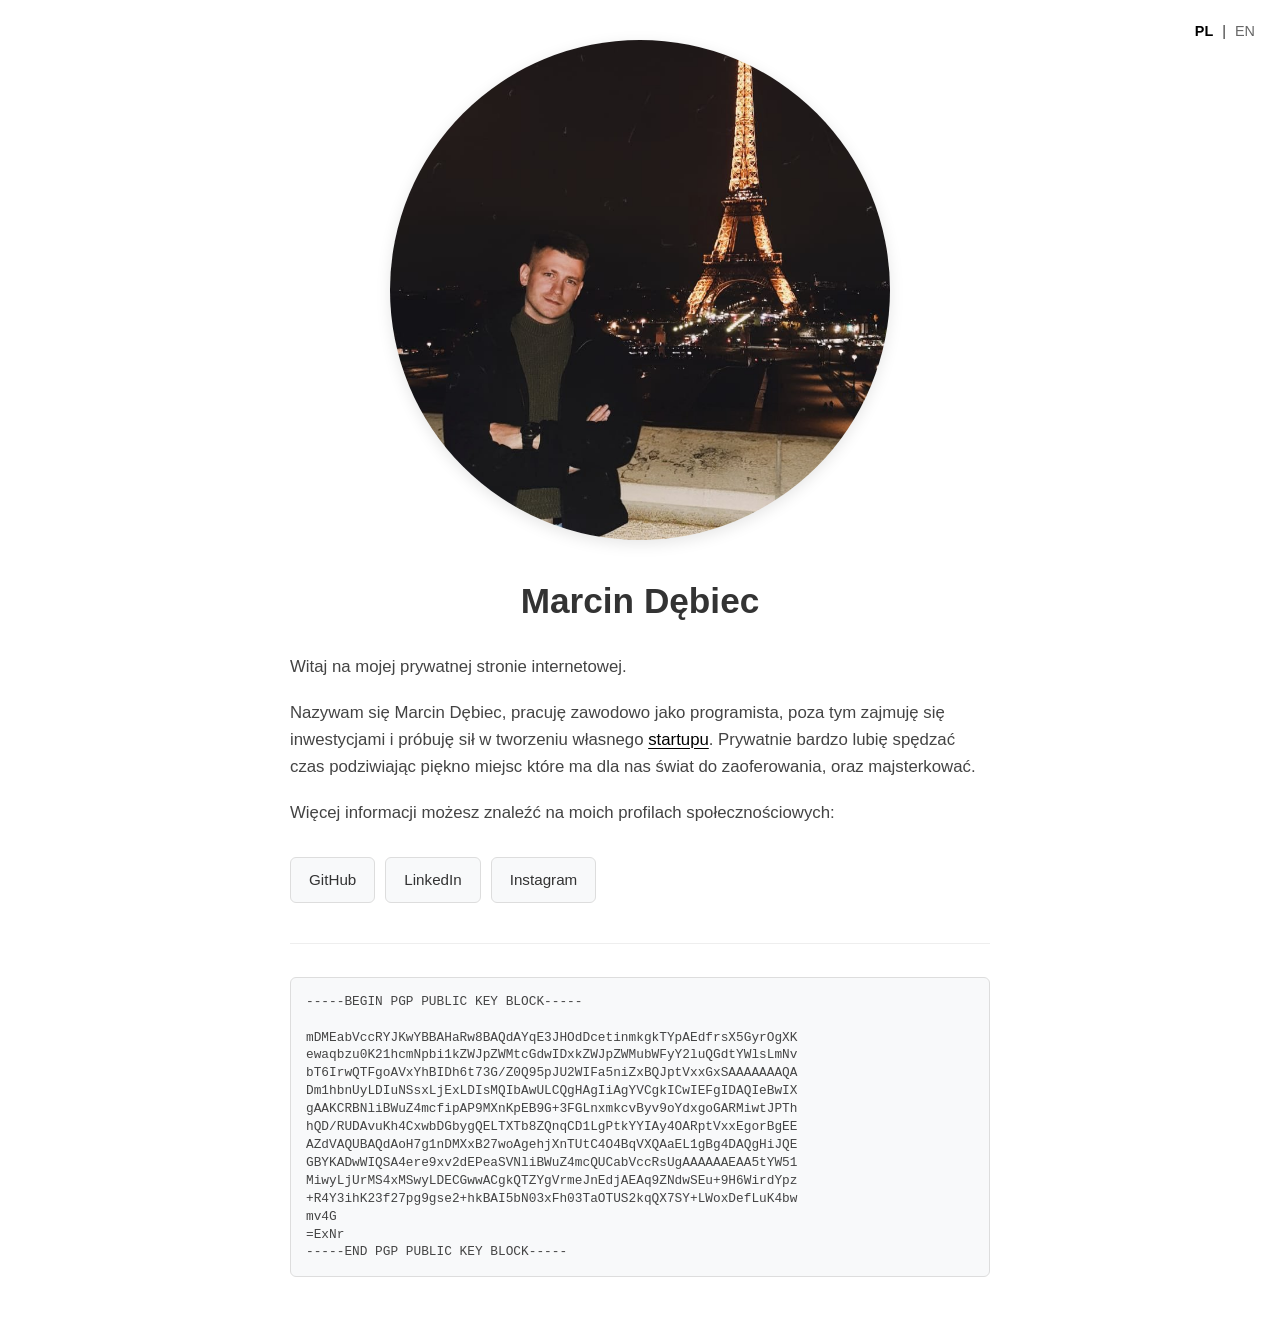
<file: index.html>
<!DOCTYPE html>
<html lang="pl">

<head>
    <meta charset="UTF-8">
    <meta name="google-site-verification" content="xfgrq0ZOYZgbr3x-IhpQc2Wmym0sww0BBdoCkRwriZc" />
    <meta name="viewport" content="width=device-width, initial-scale=1.0">
    <title>Marcin Dębiec</title>
    <link rel="icon" type="image/svg+xml" href="favicon.svg">
    <link rel="stylesheet" href="style.css">
</head>

<body>
    <div class="lang-switch">
        <span class="active">PL</span> | <a href="en.html">EN</a>
    </div>

    <main class="container">
        <header class="profile-header">
            <a href="profile.jpg" target="_blank">
                <img src="profile.jpg" alt="Marcin Dębiec" class="profile-image">
            </a>
            <h1>Marcin Dębiec</h1>
        </header>

        <section class="content">
            <p>Witaj na mojej prywatnej stronie internetowej.</p>
            <p>Nazywam się Marcin Dębiec, pracuję zawodowo jako programista, poza tym zajmuję się inwestycjami i próbuję
                sił w tworzeniu własnego <a href="https://huragankodu.com" target="_blank" rel="noopener noreferrer">startupu</a>. Prywatnie bardzo lubię spędzać czas podziwiając piękno miejsc które
                ma dla nas świat do zaoferowania, oraz majsterkować.</p>
            <p>Więcej informacji możesz znaleźć na moich profilach społecznościowych:</p>

            <div class="links">
                <a href="https://github.com/cino893" target="_blank" rel="noopener noreferrer">GitHub</a>
                <a href="https://www.linkedin.com/in/cino893/" target="_blank" rel="noopener noreferrer">LinkedIn</a>
                <a href="https://www.instagram.com/cino893/" target="_blank" rel="noopener noreferrer">Instagram</a>
            </div>
            <div class="pgp-block">
                <pre>-----BEGIN PGP PUBLIC KEY BLOCK-----

mDMEabVccRYJKwYBBAHaRw8BAQdAYqE3JHOdDcetinmkgkTYpAEdfrsX5GyrOgXK
ewaqbzu0K21hcmNpbi1kZWJpZWMtcGdwIDxkZWJpZWMubWFyY2luQGdtYWlsLmNv
bT6IrwQTFgoAVxYhBIDh6t73G/Z0Q95pJU2WIFa5niZxBQJptVxxGxSAAAAAAAQA
Dm1hbnUyLDIuNSsxLjExLDIsMQIbAwULCQgHAgIiAgYVCgkICwIEFgIDAQIeBwIX
gAAKCRBNliBWuZ4mcfipAP9MXnKpEB9G+3FGLnxmkcvByv9oYdxgoGARMiwtJPTh
hQD/RUDAvuKh4CxwbDGbygQELTXTb8ZQnqCD1LgPtkYYIAy4OARptVxxEgorBgEE
AZdVAQUBAQdAoH7g1nDMXxB27woAgehjXnTUtC4O4BqVXQAaEL1gBg4DAQgHiJQE
GBYKADwWIQSA4ere9xv2dEPeaSVNliBWuZ4mcQUCabVccRsUgAAAAAAEAA5tYW51
MiwyLjUrMS4xMSwyLDECGwwACgkQTZYgVrmeJnEdjAEAq9ZNdwSEu+9H6WirdYpz
+R4Y3ihK23f27pg9gse2+hkBAI5bN03xFh03TaOTUS2kqQX7SY+LWoxDefLuK4bw
mv4G
=ExNr
-----END PGP PUBLIC KEY BLOCK-----</pre>
            </div>
        </section>
    </main>
</body>

</html>
</file>
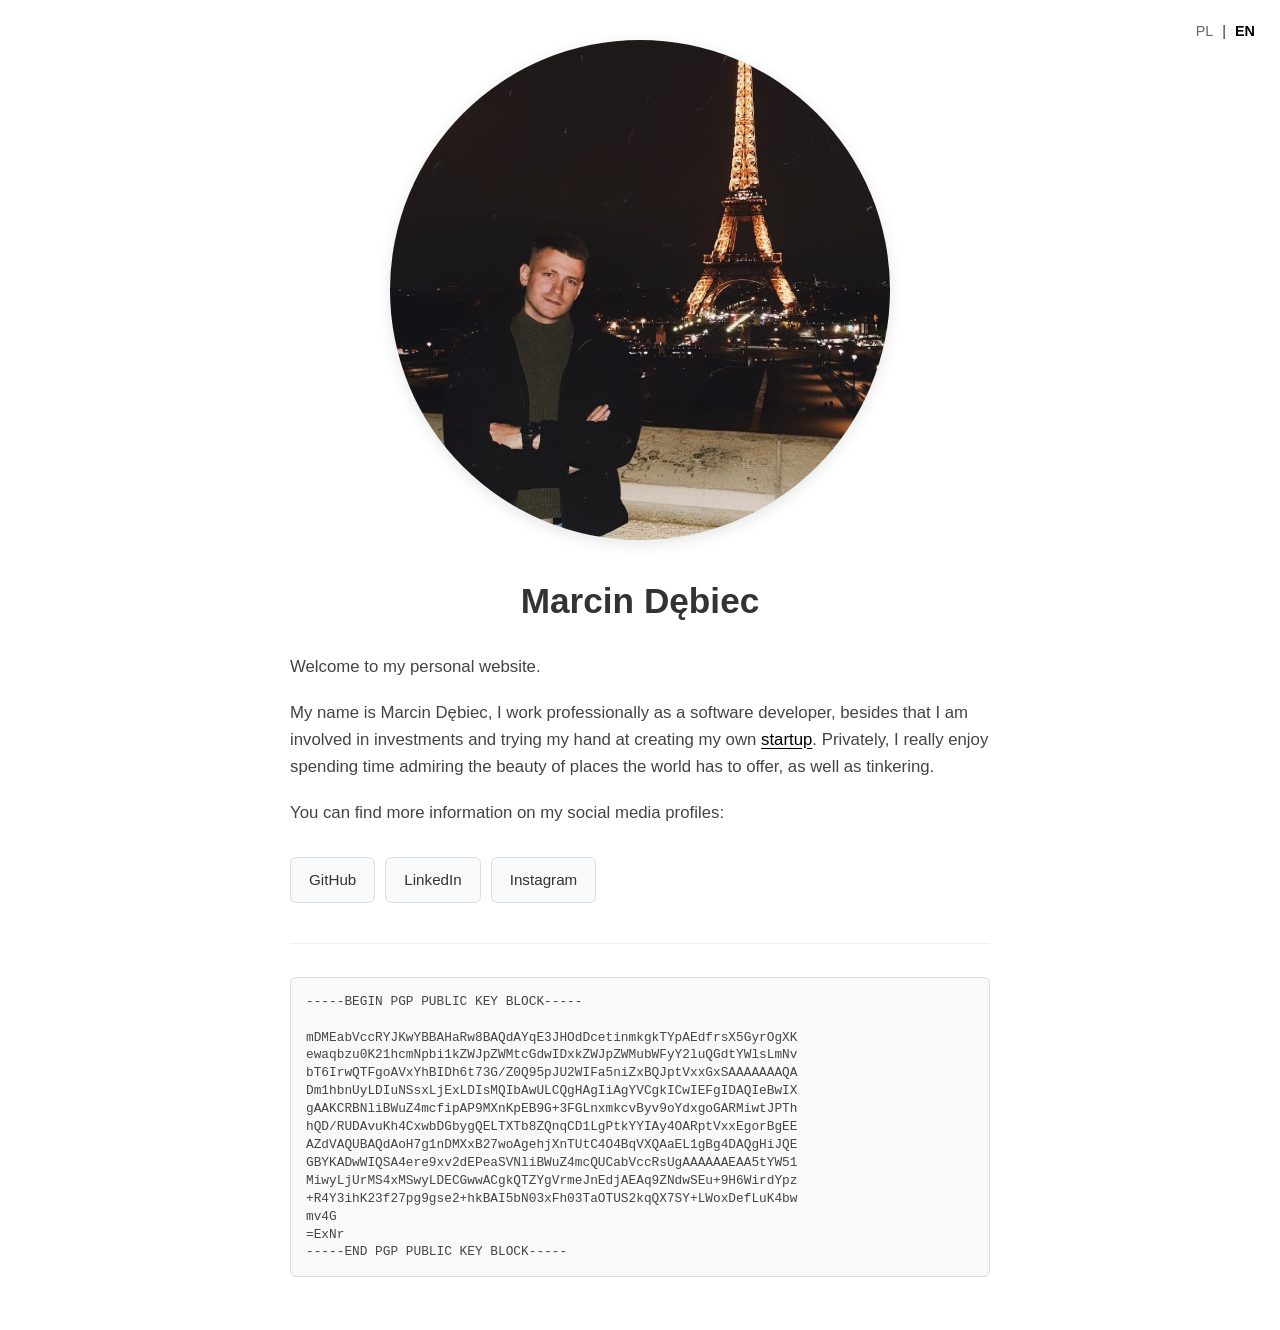
<file: en.html>
<!DOCTYPE html>
<html lang="en">

<head>
    <meta charset="UTF-8">
    <meta name="google-site-verification" content="xfgrq0ZOYZgbr3x-IhpQc2Wmym0sww0BBdoCkRwriZc" />
    <meta name="viewport" content="width=device-width, initial-scale=1.0">
    <title>Marcin Dębiec</title>
    <link rel="icon" type="image/svg+xml" href="favicon.svg">
    <link rel="stylesheet" href="style.css">
</head>

<body>
    <div class="lang-switch">
        <a href="index.html">PL</a> | <span class="active">EN</span>
    </div>

    <main class="container">
        <header class="profile-header">
            <a href="profile.jpg" target="_blank">
                <img src="profile.jpg" alt="Marcin Dębiec" class="profile-image">
            </a>
            <h1>Marcin Dębiec</h1>
        </header>

        <section class="content">
            <p>Welcome to my personal website.</p>
            <p>My name is Marcin Dębiec, I work professionally as a software developer, besides that I am involved in
                investments and trying my hand at creating my own <a href="https://huragankodu.com" target="_blank" rel="noopener noreferrer">startup</a>. Privately, I really enjoy spending time
                admiring the beauty of places the world has to offer, as well as tinkering.</p>
            <p>You can find more information on my social media profiles:</p>

            <div class="links">
                <a href="https://github.com/cino893" target="_blank" rel="noopener noreferrer">GitHub</a>
                <a href="https://www.linkedin.com/in/cino893/" target="_blank" rel="noopener noreferrer">LinkedIn</a>
                <a href="https://www.instagram.com/cino893/" target="_blank" rel="noopener noreferrer">Instagram</a>
            </div>
            <div class="pgp-block">
                <pre>-----BEGIN PGP PUBLIC KEY BLOCK-----

mDMEabVccRYJKwYBBAHaRw8BAQdAYqE3JHOdDcetinmkgkTYpAEdfrsX5GyrOgXK
ewaqbzu0K21hcmNpbi1kZWJpZWMtcGdwIDxkZWJpZWMubWFyY2luQGdtYWlsLmNv
bT6IrwQTFgoAVxYhBIDh6t73G/Z0Q95pJU2WIFa5niZxBQJptVxxGxSAAAAAAAQA
Dm1hbnUyLDIuNSsxLjExLDIsMQIbAwULCQgHAgIiAgYVCgkICwIEFgIDAQIeBwIX
gAAKCRBNliBWuZ4mcfipAP9MXnKpEB9G+3FGLnxmkcvByv9oYdxgoGARMiwtJPTh
hQD/RUDAvuKh4CxwbDGbygQELTXTb8ZQnqCD1LgPtkYYIAy4OARptVxxEgorBgEE
AZdVAQUBAQdAoH7g1nDMXxB27woAgehjXnTUtC4O4BqVXQAaEL1gBg4DAQgHiJQE
GBYKADwWIQSA4ere9xv2dEPeaSVNliBWuZ4mcQUCabVccRsUgAAAAAAEAA5tYW51
MiwyLjUrMS4xMSwyLDECGwwACgkQTZYgVrmeJnEdjAEAq9ZNdwSEu+9H6WirdYpz
+R4Y3ihK23f27pg9gse2+hkBAI5bN03xFh03TaOTUS2kqQX7SY+LWoxDefLuK4bw
mv4G
=ExNr
-----END PGP PUBLIC KEY BLOCK-----</pre>
            </div>
        </section>
    </main>
</body>

</html>
</file>
<file: style.css>
body {
    font-family: -apple-system, BlinkMacSystemFont, "Segoe UI", Roboto, Helvetica, Arial, sans-serif;
    background-color: #ffffff;
    color: #333333;
    line-height: 1.6;
    margin: 0;
    padding: 0;
    display: flex;
    justify-content: center;
}

.container {
    max-width: 700px;
    /* Szerszy akapit na desktopie */
    width: 100%;
    padding: 40px 20px;
    margin: 0 auto;
}

.lang-switch {
    position: absolute;
    top: 20px;
    right: 20px;
    font-size: 0.9rem;
}

.lang-switch a {
    color: #666;
    text-decoration: none;
    padding: 0 5px;
}

.lang-switch a:hover {
    color: #000;
}

.lang-switch .active {
    font-weight: bold;
    color: #000;
    padding: 0 5px;
}

.profile-header {
    text-align: center;
    margin-bottom: 25px;
}

.profile-header .profile-image {
    width: 100%;
    max-width: 500px;
    aspect-ratio: 1 / 1;
    object-fit: cover;
    border-radius: 50%;
    /* Powrót do kółka */
    margin: 0 auto 25px auto;
    /* Wyśrodkowanie z odstępem na dole */
    display: block;
    box-shadow: 0 4px 15px rgba(0, 0, 0, 0.1);
    /* Delikatny nowoczesny cień, dodaje uroku */
    transition: transform 0.2s ease, box-shadow 0.2s ease;
}

.profile-header a {
    display: inline-block;
}

.profile-header a:hover .profile-image {
    transform: scale(1.02);
    box-shadow: 0 6px 20px rgba(0, 0, 0, 0.15);
}

h1 {
    font-weight: 600;
    font-size: 2.2rem;
    margin: 0 0 10px 0;
    text-align: center;
    /* Powrót na środek dla lepszej prezencji profilu */
}

.content p {
    margin-bottom: 1.2rem;
    font-size: 1.05rem;
    color: #444;
    text-align: left;
}

.content p a {
    color: #000;
    text-decoration: underline;
    text-underline-offset: 3px;
    font-weight: 500;
    transition: color 0.2s, opacity 0.2s;
}

.content p a:hover {
    color: #666;
}

.links {
    margin-top: 30px;
    display: flex;
    gap: 10px;
    justify-content: flex-start;
    flex-wrap: wrap;
}

.links a {
    display: inline-block;
    padding: 10px 18px;
    background-color: #f8f9fa;
    border: 1px solid #ddd;
    border-radius: 6px;
    color: #333;
    text-decoration: none;
    font-weight: 500;
    transition: all 0.2s;
    font-size: 0.95rem;
}

.links a:hover {
    background-color: #e9ecef;
    border-color: #ccc;
}

.pgp-block {
    margin-top: 40px;
    padding-top: 20px;
    border-top: 1px solid #eee;
}

.pgp-block p {
    font-size: 0.95rem;
    color: #555;
    margin-bottom: 15px;
}

.pgp-block pre {
    background-color: #f8f9fa;
    border: 1px solid #ddd;
    border-radius: 6px;
    padding: 15px;
    font-size: 0.8rem;
    overflow-x: auto;
    white-space: pre-wrap;
    word-break: break-all;
    color: #444;
    line-height: 1.4;
}

@media (max-width: 600px) {
    .container {
        padding: 60px 20px 40px 20px;
    }

    .lang-switch {
        top: 15px;
        right: 15px;
    }

    h1 {
        font-size: 1.7rem;
    }

    .links {
        flex-direction: column;
        width: 100%;
    }

    .links a {
        text-align: center;
        width: 100%;
        box-sizing: border-box;
    }

    .pgp-block pre {
        font-size: 0.75rem;
        /* Slightly smaller on very narrow screens */
        padding: 10px;
    }
}
</file>
